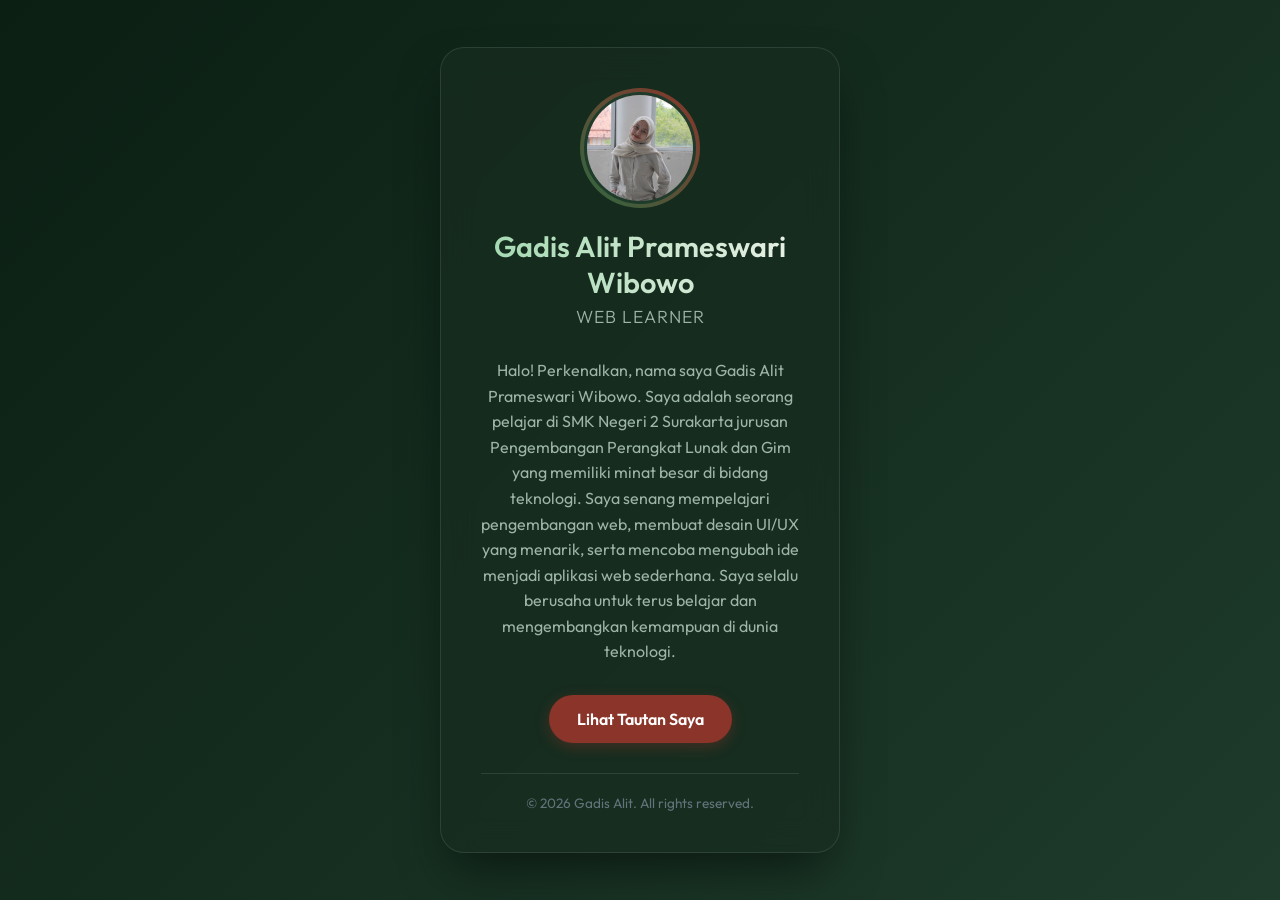
<file: index.html>
<!DOCTYPE html>
<html lang="id">

<head>
    <meta charset="UTF-8">
    <meta name="viewport" content="width=device-width, initial-scale=1.0">
    <meta name="description" content="Kartu nama digital profesional milik Gadis, seorang Web Learner yang antusias.">
    <title>My Digital Card</title>
    <link rel="stylesheet" href="style.css">
    <link href="https://fonts.googleapis.com/css2?family=Outfit:wght@300;400;600&display=swap" rel="stylesheet">
</head>

<body>
    <div class="card-container">
        <header>
            <div class="profile-pic-container">
                <img src="foto.jpeg" alt="Foto Profil" class="profile-pic" id="profileImage">
            </div>
            <h1 class="name">Gadis Alit Prameswari Wibowo</h1>
            <p class="role">Web Learner</p>
        </header>

        <main>
            <section class="bio">
                <p>Halo! Perkenalkan, nama saya Gadis Alit Prameswari Wibowo. Saya adalah seorang pelajar di SMK Negeri
                    2 Surakarta jurusan Pengembangan Perangkat Lunak dan Gim
                    yang memiliki minat besar di bidang teknologi. Saya senang mempelajari pengembangan web,
                    membuat desain UI/UX yang menarik, serta mencoba mengubah ide menjadi aplikasi web sederhana. Saya
                    selalu berusaha untuk terus belajar dan mengembangkan kemampuan di dunia teknologi.</p>
            </section>

            <section class="actions">
                <a href="links.html" class="nav-btn" id="linksNavButton">Lihat Tautan Saya</a>
            </section>
        </main>

        <footer>
            <p id="copyright">&copy; 2026 Gadis Alit. All rights reserved.</p>
        </footer>
    </div>
</body>

</html>
</file>
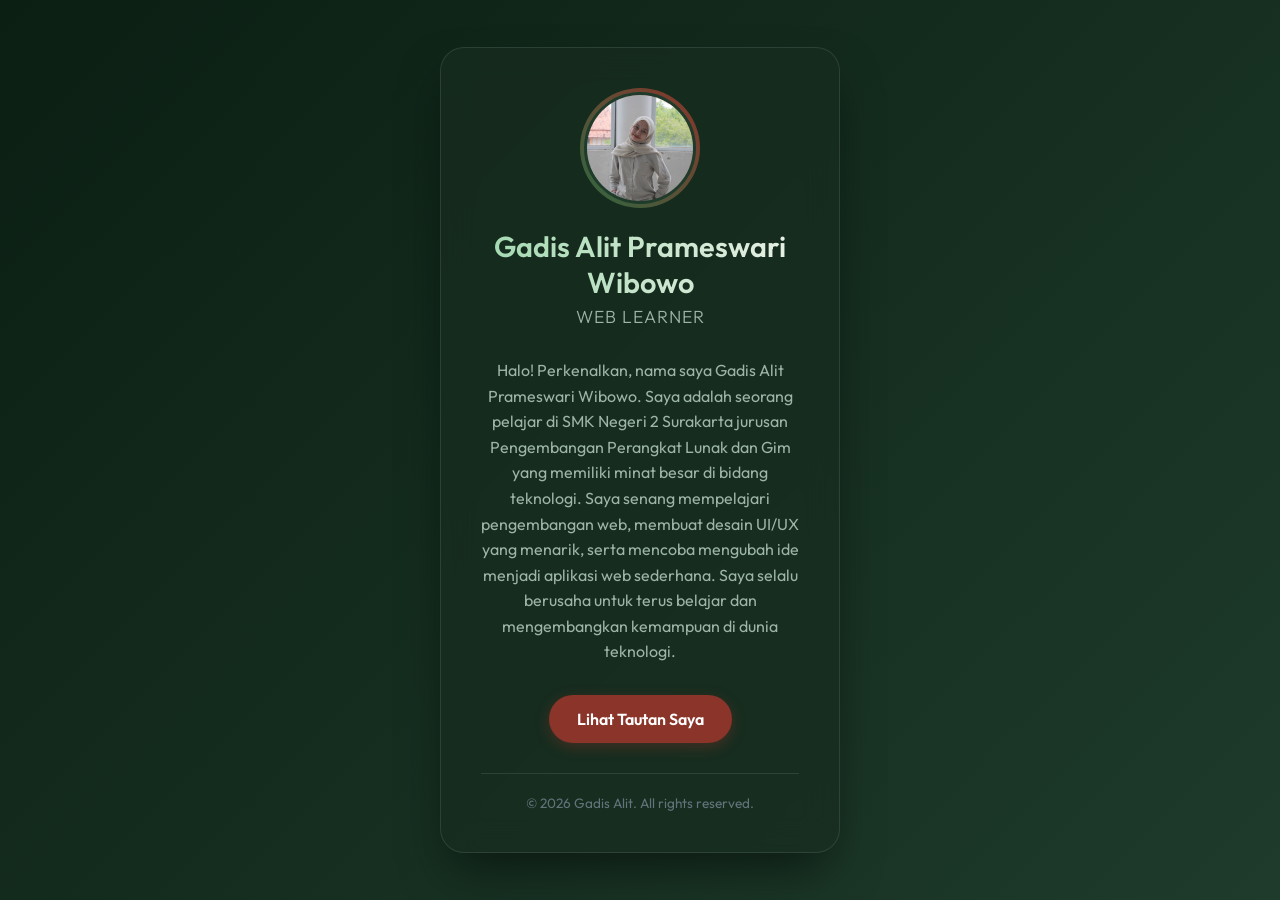
<file: My Digital Card/index.html>
<!DOCTYPE html>
<html lang="id">

<head>
    <meta charset="UTF-8">
    <meta name="viewport" content="width=device-width, initial-scale=1.0">
    <meta name="description" content="Kartu nama digital profesional milik Gadis, seorang Web Learner yang antusias.">
    <title>My Digital Card</title>
    <link rel="stylesheet" href="style.css">
    <link href="https://fonts.googleapis.com/css2?family=Outfit:wght@300;400;600&display=swap" rel="stylesheet">
</head>

<body>
    <div class="card-container">
        <header>
            <div class="profile-pic-container">
                <img src="foto.jpeg" alt="Foto Profil" class="profile-pic" id="profileImage">
            </div>
            <h1 class="name">Gadis Alit Prameswari Wibowo</h1>
            <p class="role">Web Learner</p>
        </header>

        <main>
            <section class="bio">
                <p>Halo! Perkenalkan, nama saya Gadis Alit Prameswari Wibowo. Saya adalah seorang pelajar di SMK Negeri
                    2 Surakarta jurusan Pengembangan Perangkat Lunak dan Gim
                    yang memiliki minat besar di bidang teknologi. Saya senang mempelajari pengembangan web,
                    membuat desain UI/UX yang menarik, serta mencoba mengubah ide menjadi aplikasi web sederhana. Saya
                    selalu berusaha untuk terus belajar dan mengembangkan kemampuan di dunia teknologi.</p>
            </section>

            <section class="actions">
                <a href="links.html" class="nav-btn" id="linksNavButton">Lihat Tautan Saya</a>
            </section>
        </main>

        <footer>
            <p id="copyright">&copy; 2026 Gadis Alit. All rights reserved.</p>
        </footer>
    </div>
</body>

</html>
</file>
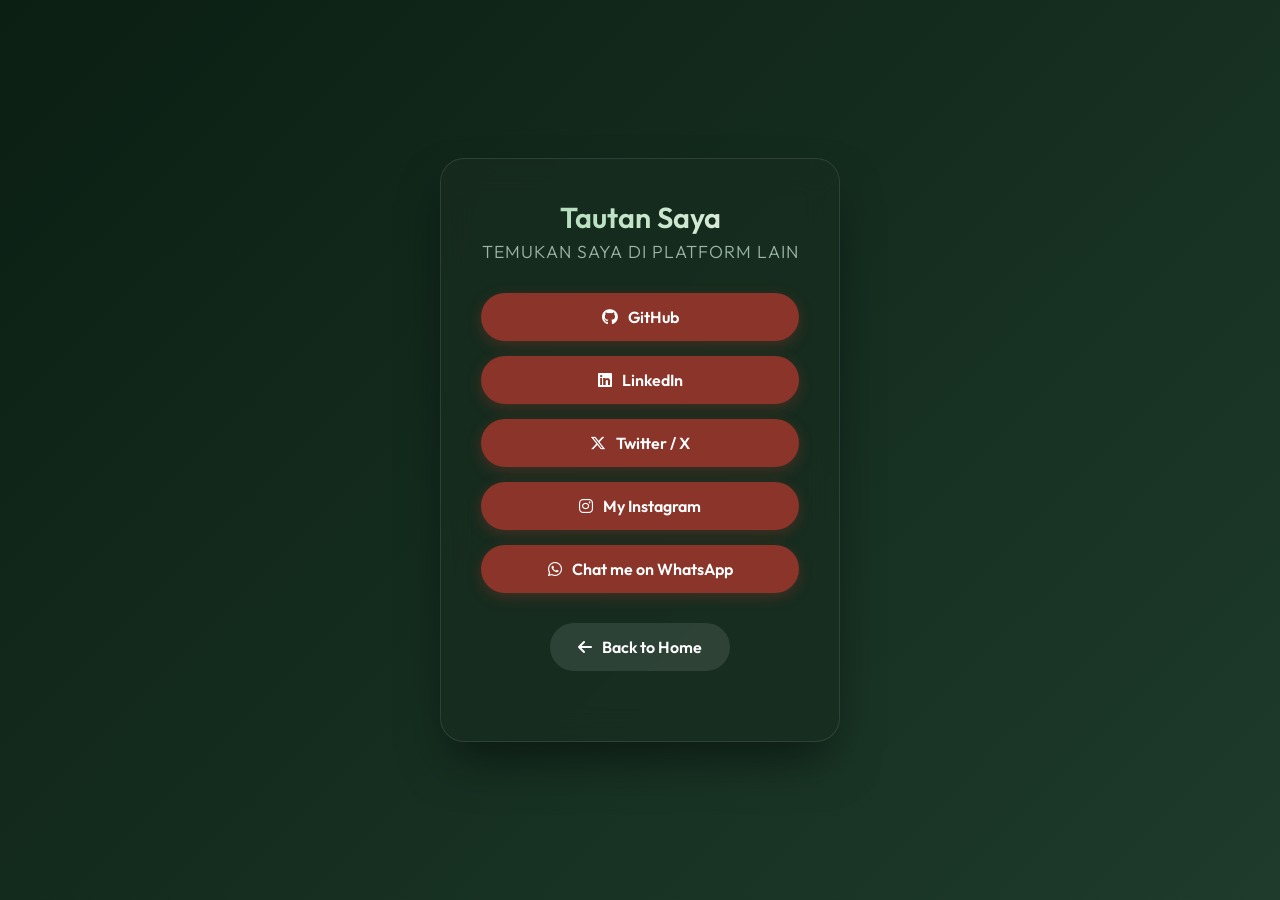
<file: links.html>
<!DOCTYPE html>
<html lang="id">

<head>
    <meta charset="UTF-8">
    <meta name="viewport" content="width=device-width, initial-scale=1.0">
    <title>Links - My Digital Card</title>
    <link rel="stylesheet" href="style.css">
    <link href="https://fonts.googleapis.com/css2?family=Outfit:wght@300;400;600&display=swap" rel="stylesheet">
    <link rel="stylesheet" href="https://cdnjs.cloudflare.com/ajax/libs/font-awesome/6.4.2/css/all.min.css">
</head>

<body>
    <div class="card-container">
        <header>
            <h1 class="name">Tautan Saya</h1>
            <p class="role">Temukan saya di platform lain</p>
        </header>

        <main>
            <section class="actions" style="display: flex; flex-direction: column; gap: 15px;">
                <a href="https://github.com/Gadis09" class="nav-btn"><i class="fa-brands fa-github"></i> GitHub</a>
                <a href="https://www.linkedin.com/in/gadis-alit-prameswari-wibowo-738896377/" class="nav-btn"><i
                        class="fa-brands fa-linkedin"></i> LinkedIn</a>
                <a href="https://x.com/diesyuuu" class="nav-btn"><i class="fa-brands fa-x-twitter"></i> Twitter / X</a>
                <a href="https://www.instagram.com/gwadiess_" class="nav-btn"><i class="fa-brands fa-instagram"></i> My
                    Instagram</a>
                <a href="https://wa.me/081329404540" class="nav-btn"><i class="fa-brands fa-whatsapp"></i> Chat me on
                    WhatsApp</a>
            </section>

            <section class="actions" style="margin-top: 30px;">
                <a href="index.html" class="nav-btn"
                    style="background-color: rgba(255,255,255,0.1); color: #fff; box-shadow: none;"><i
                        class="fa-solid fa-arrow-left"></i> Back to Home</a>
            </section>
        </main>
    </div>
</body>

</html>
</file>
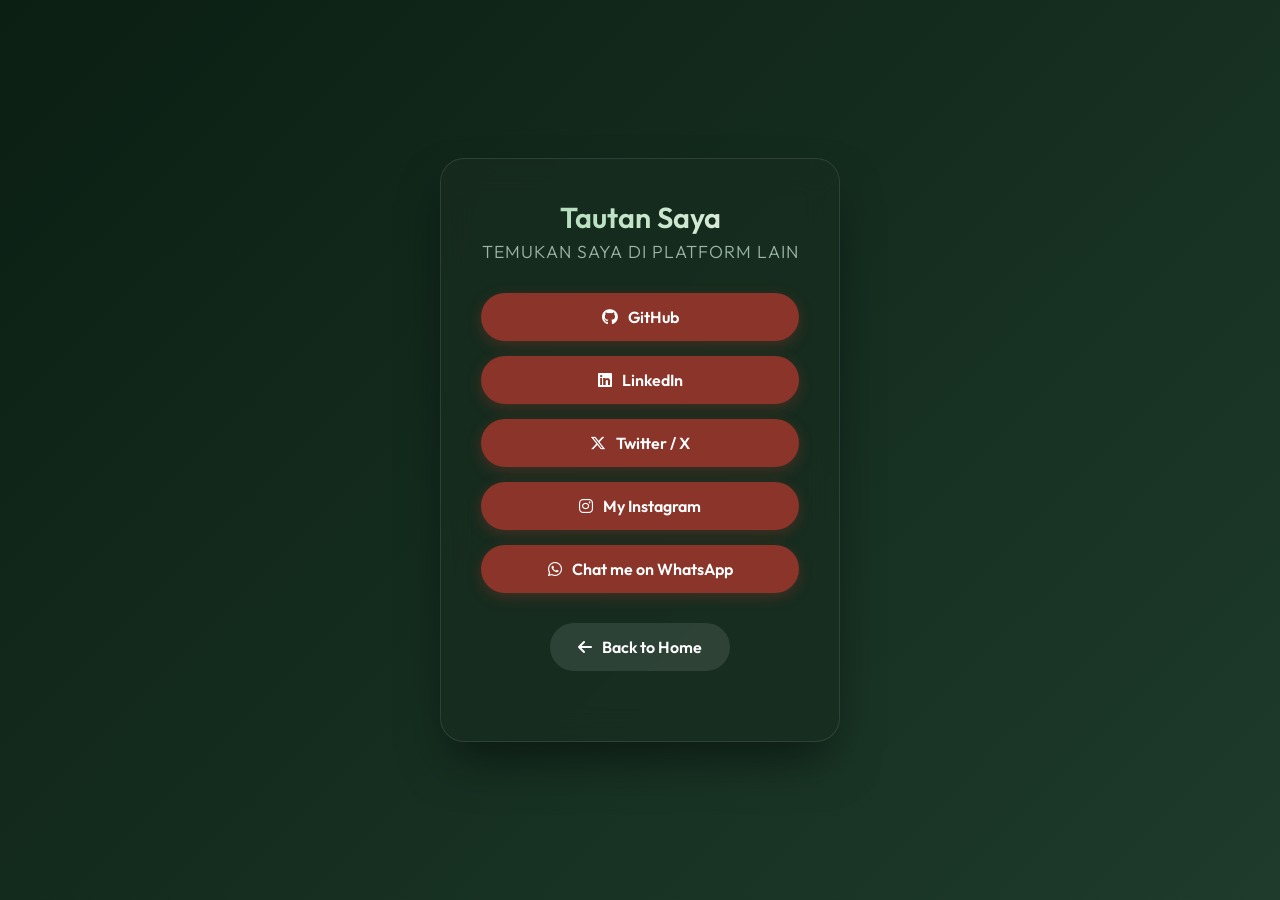
<file: My Digital Card/links.html>
<!DOCTYPE html>
<html lang="id">

<head>
    <meta charset="UTF-8">
    <meta name="viewport" content="width=device-width, initial-scale=1.0">
    <title>Links - My Digital Card</title>
    <link rel="stylesheet" href="style.css">
    <link href="https://fonts.googleapis.com/css2?family=Outfit:wght@300;400;600&display=swap" rel="stylesheet">
    <link rel="stylesheet" href="https://cdnjs.cloudflare.com/ajax/libs/font-awesome/6.4.2/css/all.min.css">
</head>

<body>
    <div class="card-container">
        <header>
            <h1 class="name">Tautan Saya</h1>
            <p class="role">Temukan saya di platform lain</p>
        </header>

        <main>
            <section class="actions" style="display: flex; flex-direction: column; gap: 15px;">
                <a href="https://github.com/Gadis09" class="nav-btn"><i class="fa-brands fa-github"></i> GitHub</a>
                <a href="https://www.linkedin.com/in/gadis-alit-prameswari-wibowo-738896377/" class="nav-btn"><i
                        class="fa-brands fa-linkedin"></i> LinkedIn</a>
                <a href="https://x.com/diesyuuu" class="nav-btn"><i class="fa-brands fa-x-twitter"></i> Twitter / X</a>
                <a href="https://www.instagram.com/gwadiess_" class="nav-btn"><i class="fa-brands fa-instagram"></i> My
                    Instagram</a>
                <a href="https://wa.me/081329404540" class="nav-btn"><i class="fa-brands fa-whatsapp"></i> Chat me on
                    WhatsApp</a>
            </section>

            <section class="actions" style="margin-top: 30px;">
                <a href="index.html" class="nav-btn"
                    style="background-color: rgba(255,255,255,0.1); color: #fff; box-shadow: none;"><i
                        class="fa-solid fa-arrow-left"></i> Back to Home</a>
            </section>
        </main>
    </div>
</body>

</html>
</file>
<file: style.css>
/* style.css */
:root {
    --bg-color: #111e15;
    /* Dark Forest */
    --card-bg: rgba(23, 44, 31, 0.75);
    /* Deep Forest Green */
    --text-primary: #f0f5f1;
    /* Kodama Off-white */
    --text-secondary: #9cb5a6;
    /* Earthy green-gray */
    --accent: #8b342a;
    /* San's Mask Red */
    --accent-hover: #6d261e;
    /* Darker Red */
}

* {
    box-sizing: border-box;
    margin: 0;
    padding: 0;
}

body {
    font-family: 'Outfit', sans-serif;
    background: linear-gradient(135deg, #0b1f13, #1e3b2b);
    color: var(--text-primary);
    min-height: 100vh;
    display: flex;
    justify-content: center;
    align-items: center;
    padding: 20px;
}

.card-container {
    background: var(--card-bg);
    backdrop-filter: blur(16px);
    -webkit-backdrop-filter: blur(16px);
    border: 1px solid rgba(255, 255, 255, 0.1);
    border-radius: 24px;
    padding: 40px;
    width: 100%;
    max-width: 400px;
    text-align: center;
    box-shadow: 0 25px 50px -12px rgba(0, 0, 0, 0.5);
    transition: transform 0.3s ease, box-shadow 0.3s ease;
}

.card-container:hover {
    transform: translateY(-5px);
    box-shadow: 0 30px 60px -15px rgba(0, 0, 0, 0.6);
}

header {
    margin-bottom: 30px;
}

/* Bulat profile picture container */
.profile-pic-container {
    width: 120px;
    height: 120px;
    margin: 0 auto 20px;
    border-radius: 50%;
    padding: 4px;
    background: linear-gradient(45deg, #2e6840, #8b342a);
}

/* Bulat profile picture image */
.profile-pic {
    width: 100%;
    height: 100%;
    object-fit: cover;
    border-radius: 50%;
    border: 3px solid #1e3b2b;
    transition: transform 0.3s;
}

.profile-pic:hover {
    transform: scale(1.05) rotate(3deg);
}

.name {
    font-size: 1.8rem;
    font-weight: 600;
    margin-bottom: 5px;
    background: linear-gradient(to right, #a3d9b1, #e8f0e5);
    -webkit-background-clip: text;
    background-clip: text;
    -webkit-text-fill-color: transparent;
}

.role {
    font-size: 1.1rem;
    color: var(--text-secondary);
    font-weight: 300;
    letter-spacing: 1px;
    text-transform: uppercase;
}

.bio p {
    font-size: 1rem;
    line-height: 1.6;
    color: var(--text-secondary);
    margin-bottom: 30px;
}

.actions {
    margin-bottom: 30px;
}

.nav-btn {
    display: inline-flex;
    justify-content: center;
    align-items: center;
    gap: 10px;
    padding: 14px 28px;
    background-color: var(--accent);
    color: white;
    text-decoration: none;
    border-radius: 50px;
    font-weight: 600;
    font-size: 1rem;
    transition: all 0.3s ease;
    box-shadow: 0 4px 14px 0 rgba(139, 52, 42, 0.39);
}

.nav-btn:hover {
    background-color: var(--accent-hover);
    box-shadow: 0 6px 20px rgba(139, 52, 42, 0.5);
    transform: translateY(-2px);
}

footer {
    border-top: 1px solid rgba(255, 255, 255, 0.1);
    padding-top: 20px;
}

footer p {
    font-size: 0.85rem;
    color: rgba(148, 163, 184, 0.6);
}
</file>
<file: My Digital Card/style.css>
/* style.css */
:root {
    --bg-color: #111e15;
    /* Dark Forest */
    --card-bg: rgba(23, 44, 31, 0.75);
    /* Deep Forest Green */
    --text-primary: #f0f5f1;
    /* Kodama Off-white */
    --text-secondary: #9cb5a6;
    /* Earthy green-gray */
    --accent: #8b342a;
    /* San's Mask Red */
    --accent-hover: #6d261e;
    /* Darker Red */
}

* {
    box-sizing: border-box;
    margin: 0;
    padding: 0;
}

body {
    font-family: 'Outfit', sans-serif;
    background: linear-gradient(135deg, #0b1f13, #1e3b2b);
    color: var(--text-primary);
    min-height: 100vh;
    display: flex;
    justify-content: center;
    align-items: center;
    padding: 20px;
}

.card-container {
    background: var(--card-bg);
    backdrop-filter: blur(16px);
    -webkit-backdrop-filter: blur(16px);
    border: 1px solid rgba(255, 255, 255, 0.1);
    border-radius: 24px;
    padding: 40px;
    width: 100%;
    max-width: 400px;
    text-align: center;
    box-shadow: 0 25px 50px -12px rgba(0, 0, 0, 0.5);
    transition: transform 0.3s ease, box-shadow 0.3s ease;
}

.card-container:hover {
    transform: translateY(-5px);
    box-shadow: 0 30px 60px -15px rgba(0, 0, 0, 0.6);
}

header {
    margin-bottom: 30px;
}

/* Bulat profile picture container */
.profile-pic-container {
    width: 120px;
    height: 120px;
    margin: 0 auto 20px;
    border-radius: 50%;
    padding: 4px;
    background: linear-gradient(45deg, #2e6840, #8b342a);
}

/* Bulat profile picture image */
.profile-pic {
    width: 100%;
    height: 100%;
    object-fit: cover;
    border-radius: 50%;
    border: 3px solid #1e3b2b;
    transition: transform 0.3s;
}

.profile-pic:hover {
    transform: scale(1.05) rotate(3deg);
}

.name {
    font-size: 1.8rem;
    font-weight: 600;
    margin-bottom: 5px;
    background: linear-gradient(to right, #a3d9b1, #e8f0e5);
    -webkit-background-clip: text;
    background-clip: text;
    -webkit-text-fill-color: transparent;
}

.role {
    font-size: 1.1rem;
    color: var(--text-secondary);
    font-weight: 300;
    letter-spacing: 1px;
    text-transform: uppercase;
}

.bio p {
    font-size: 1rem;
    line-height: 1.6;
    color: var(--text-secondary);
    margin-bottom: 30px;
}

.actions {
    margin-bottom: 30px;
}

.nav-btn {
    display: inline-flex;
    justify-content: center;
    align-items: center;
    gap: 10px;
    padding: 14px 28px;
    background-color: var(--accent);
    color: white;
    text-decoration: none;
    border-radius: 50px;
    font-weight: 600;
    font-size: 1rem;
    transition: all 0.3s ease;
    box-shadow: 0 4px 14px 0 rgba(139, 52, 42, 0.39);
}

.nav-btn:hover {
    background-color: var(--accent-hover);
    box-shadow: 0 6px 20px rgba(139, 52, 42, 0.5);
    transform: translateY(-2px);
}

footer {
    border-top: 1px solid rgba(255, 255, 255, 0.1);
    padding-top: 20px;
}

footer p {
    font-size: 0.85rem;
    color: rgba(148, 163, 184, 0.6);
}
</file>
